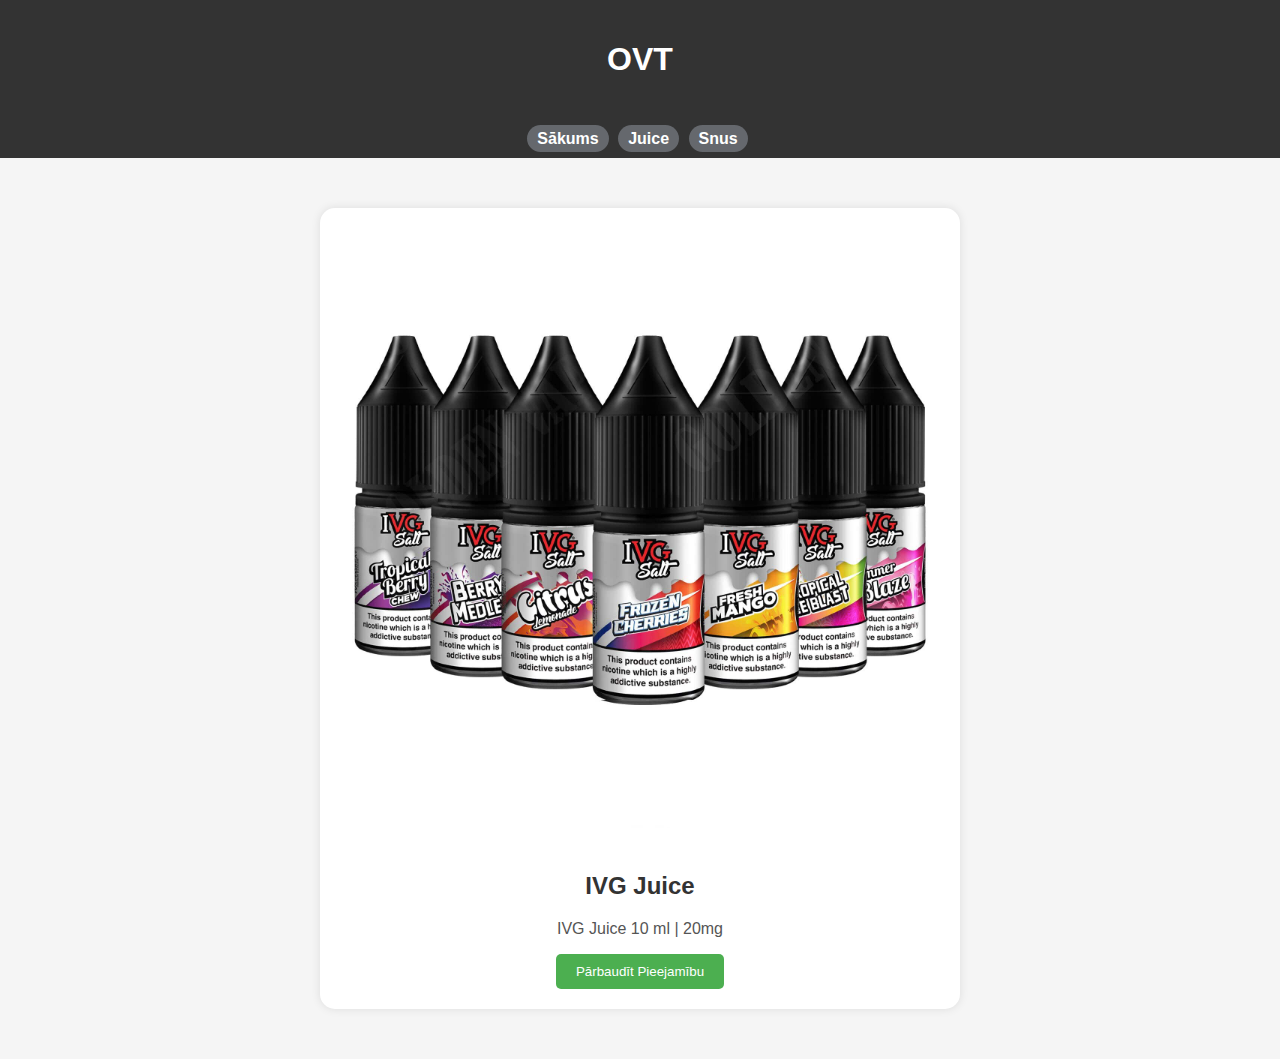
<file: juice.html>
<!DOCTYPE html>
<html lang="lv">
<head>
    <meta charset="UTF-8">
    <meta name="viewport" content="width=device-width, initial-scale=1.0">
    <link rel="stylesheet" type="text/css" href="juicestyles.css">
    <link rel="icon" href="logo.ico" type="image/x-icon">
    <title>Juice</title>
</head>
<body>

    <header>
        <h1>OVT</h1>
    </header>

    <nav>
        <ul>
            <li><a href="index.html">Sākums</a></li>
            <li><a href="juice.html">Juice</a></li>
            <li><a href="snus.html">Snus</a></li>
        </ul>
    </nav>

    <div class="product-preview">
        <img src="juice_image.jpg" alt="Juice Produkta Attēls">
        <h2>IVG Juice</h2>
        <p>IVG Juice 10 ml | 20mg</p>
        <button onclick="showAvailability()">Pārbaudīt Pieejamību</button>
    </div>

    <div class="availability-modal" id="availabilityModal">
        <div class="modal-content">
            <span class="close" onclick="closeModal()">&times;</span>
            <h3>Produkta Pieejamība</h3>
            <p>Šis produkts ir pieejams.</p>
            <p><a href="juicestock.html">Apskatīt visas pieejamās garšas</a></p>
        </div>
    </div>

    <script>
        function showAvailability() {
            document.getElementById('availabilityModal').style.display = 'block';
        }

        function closeModal() {
            document.getElementById('availabilityModal').style.display = 'none';
        }
    </script>

</body>
</html>
</file>
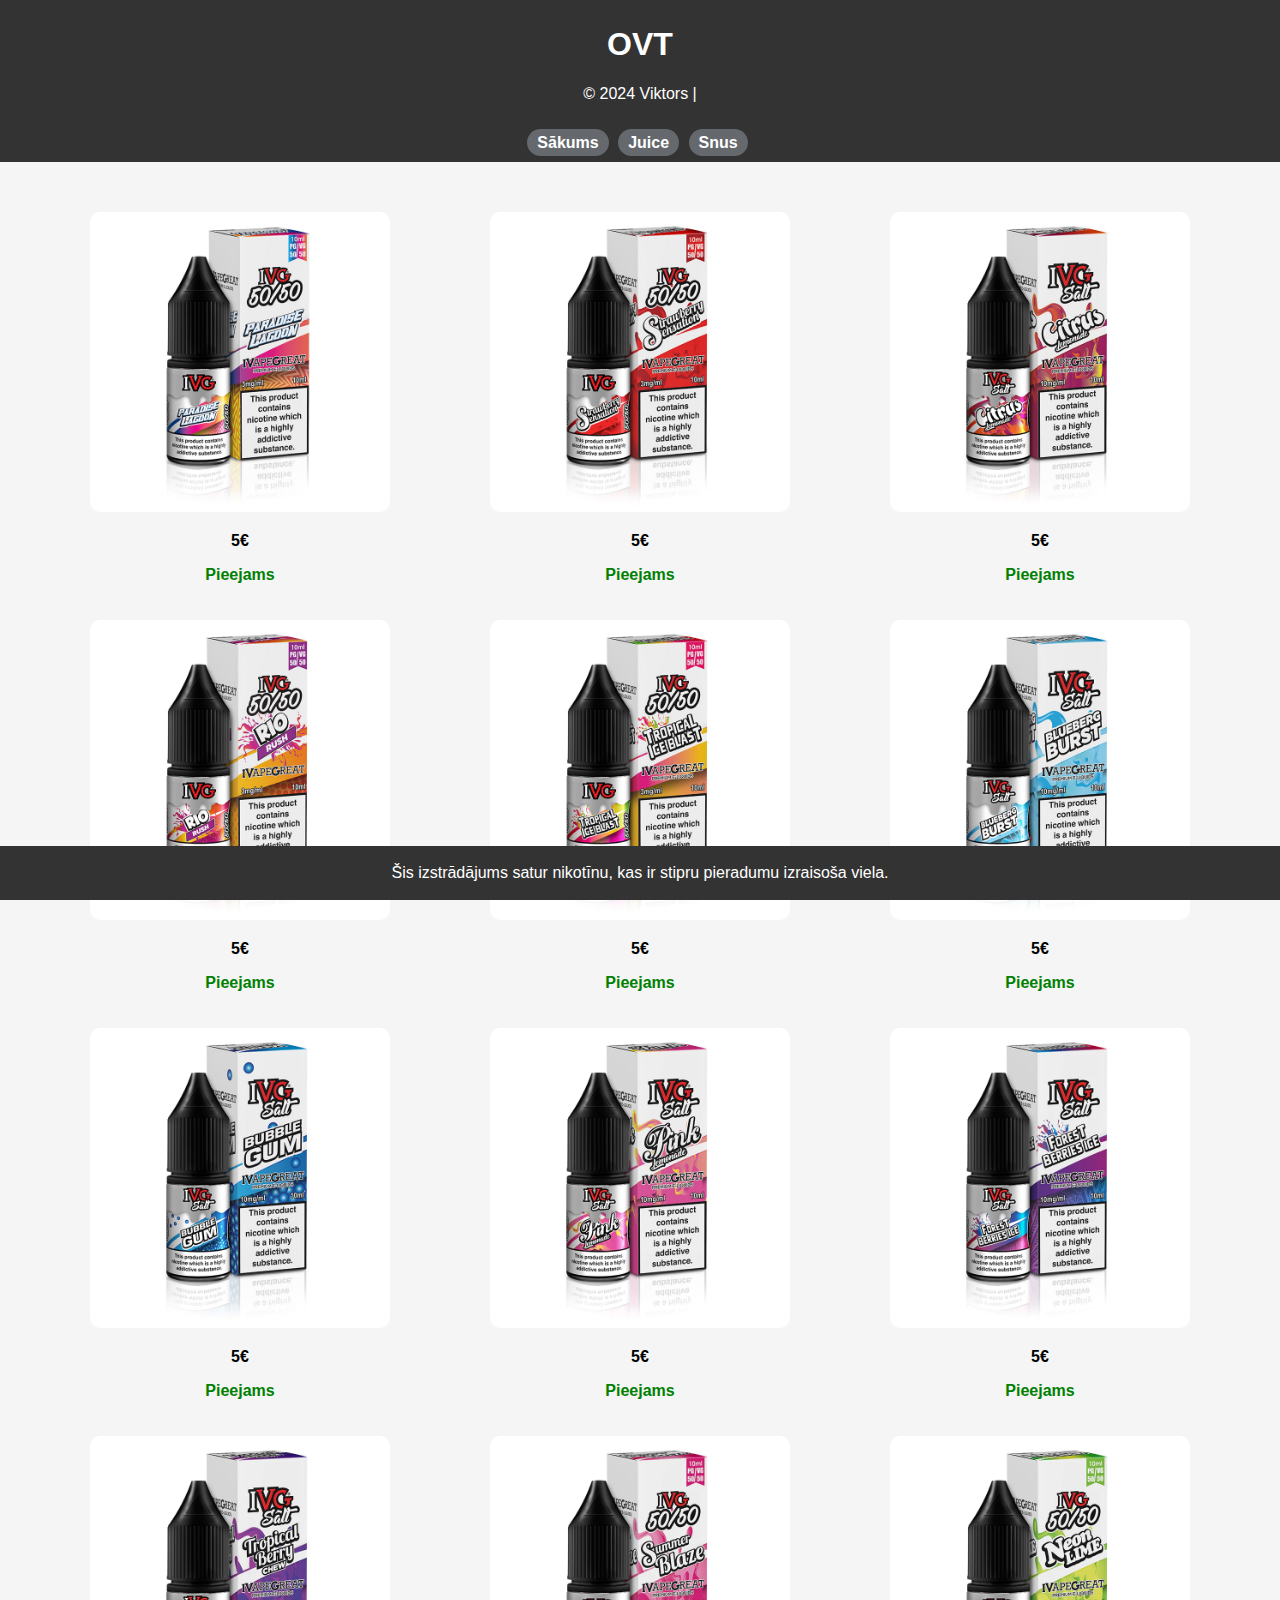
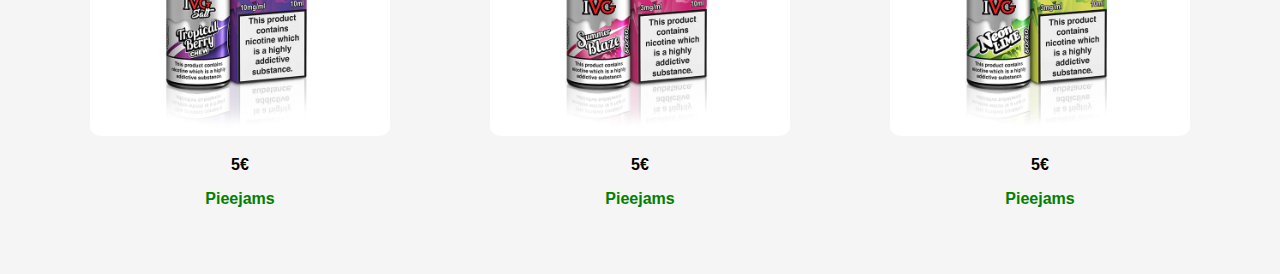
<file: juicestock.html>
<!DOCTYPE html>
<html lang="lv">
<head>
    <meta charset="UTF-8">
    <meta name="viewport" content="width=device-width, initial-scale=1.0">
    <link rel="stylesheet" type="text/css" href="juicestockstyles.css">
    <link rel="icon" href="logo.ico" type="image/x-icon">

    <title>OVT</title>
</head>
<body>

    <header>
        <h1>OVT</h1>
        <div class="right-header">
            <p>&copy; 2024 Viktors | <span id="current-time"></span></p>
        </div>
    </header>

    <nav>
        <ul>
            <li><a href="index.html">Sākums</a></li>
            <li><a href="juice.html">Juice</a></li>
            <li><a href="snus.html">Snus</a></li>
        </ul>
    </nav>

    <section class="product-grid">
        <section class="product-grid">
            <div class="product-item">
                <img src="product1.jpg" alt="Produkts 1">
                <p class="price">5€</p>
                <p class="availability">Pieejams</p>
            </div>
                <div class="product-item">
                <img src="product2.jpg" alt="Produkts 2">
                <p class="price">5€</p>
                <p class="availability">Pieejams</p>
            </div>
            <div class="product-item">
                <img src="product3.jpg" alt="Produkts 3">
                <p class="price">5€</p>
                <p class="availability">Pieejams</p>
            </div>
            <div class="product-item">
                <img src="product4.jpg" alt="Produkts 4">
                <p class="price">5€</p>
                <p class="availability">Pieejams</p>
            </div>
            <div class="product-item">
                <img src="product5.jpg" alt="Produkts 5">
                <p class="price">5€</p>
                <p class="availability">Pieejams</p>
            </div>
            <div class="product-item">
                <img src="product6.jpg" alt="Produkts 6">
                <p class="price">5€</p>
                <p class="availability">Pieejams</p>
            </div>
            <div class="product-item">
                <img src="product7.jpg" alt="Produkts 7">
                <p class="price">5€</p>
                <p class="availability">Pieejams</p>
            </div>
            <div class="product-item">
                <img src="product8.jpg" alt="Produkts 8">
                <p class="price">5€</p>
                <p class="availability">Pieejams</p>
            </div>
            <div class="product-item">
                <img src="product9.jpg" alt="Produkts 9">
                <p class="price">5€</p>
                <p class="availability">Pieejams</p>
            </div>
            <div class="product-item">
                <img src="product10.jpg" alt="Produkts 10">
                <p class="price">5€</p>
                <p class="availability">Pieejams</p>
            </div>
            <div class="product-item">
                <img src="product11.jpg" alt="Produkts 10">
                <p class="price">5€</p>
                <p class="availability">Pieejams</p>
            </div>
            <div class="product-item">
                <img src="product12.jpg" alt="Produkts 10">
                <p class="price">5€</p>
                <p class="availability">Pieejams</p>
            </div>
        </section>

        <footer class="footer-container">
            <div class="centered-footer">
                <p>Šis izstrādājums satur nikotīnu, kas ir stipru pieradumu izraisoša viela.</p>
            </div>
        </footer>

    </section>

        <script src="juicescript.js"></script>
</body>
</html>
</file>
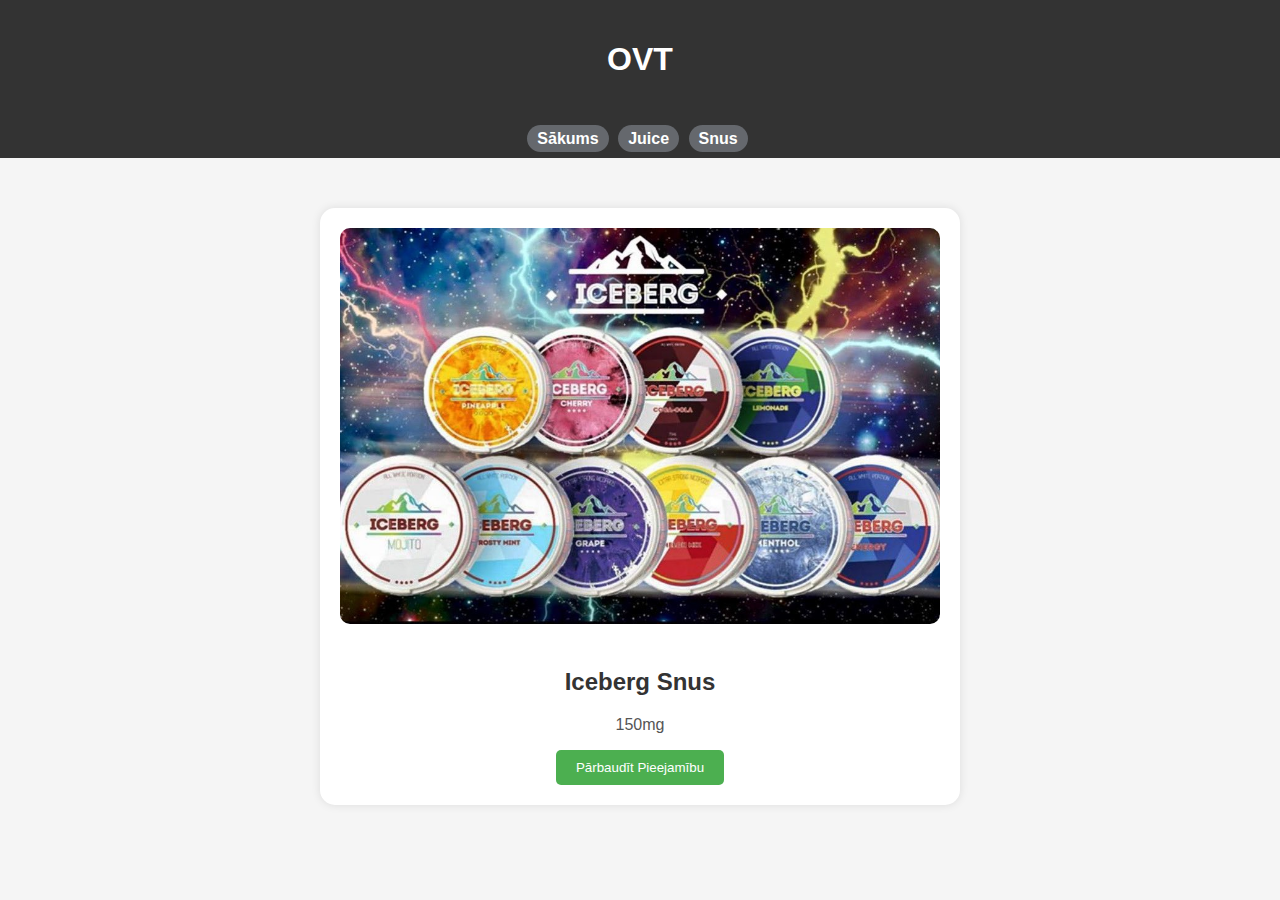
<file: snus.html>
<!DOCTYPE html>
<html lang="lv">
<head>
    <meta charset="UTF-8">
    <meta name="viewport" content="width=device-width, initial-scale=1.0">
    <link rel="stylesheet" type="text/css" href="snusstyles.css">
    <link rel="icon" href="logo.ico" type="image/x-icon">
    <title>Snus</title>
</head>
<body>

    <header>
        <h1>OVT</h1>
    </header>

    <nav>
        <ul>
            <li><a href="index.html">Sākums</a></li>
            <li><a href="juice.html">Juice</a></li>
            <li><a href="snus.html">Snus</a></li>
        </ul>
    </nav>

    <div class="product-preview">
        <img src="snusimage.jpg" alt="Snus Produkta Attēls">
        <h2>Iceberg Snus</h2>
        <p>150mg</p>
        <button onclick="showAvailability()">Pārbaudīt Pieejamību</button>
    </div>

    <div class="availability-modal" id="availabilityModal">
        <div class="modal-content">
            <span class="close" onclick="closeModal()">&times;</span>
            <h3>Produkta Pieejamība</h3>
            <p>Šis produkts ir pieejams.</p>
            <p><a href="snusstock.html">Apskatīt visas pieejamās garšas</a></p>
        </div>
    </div>

    <script>
        function showAvailability() {
            document.getElementById('availabilityModal').style.display = 'block';
        }

        function closeModal() {
            document.getElementById('availabilityModal').style.display = 'none';
        }
    </script>

</body>
</html>
</file>
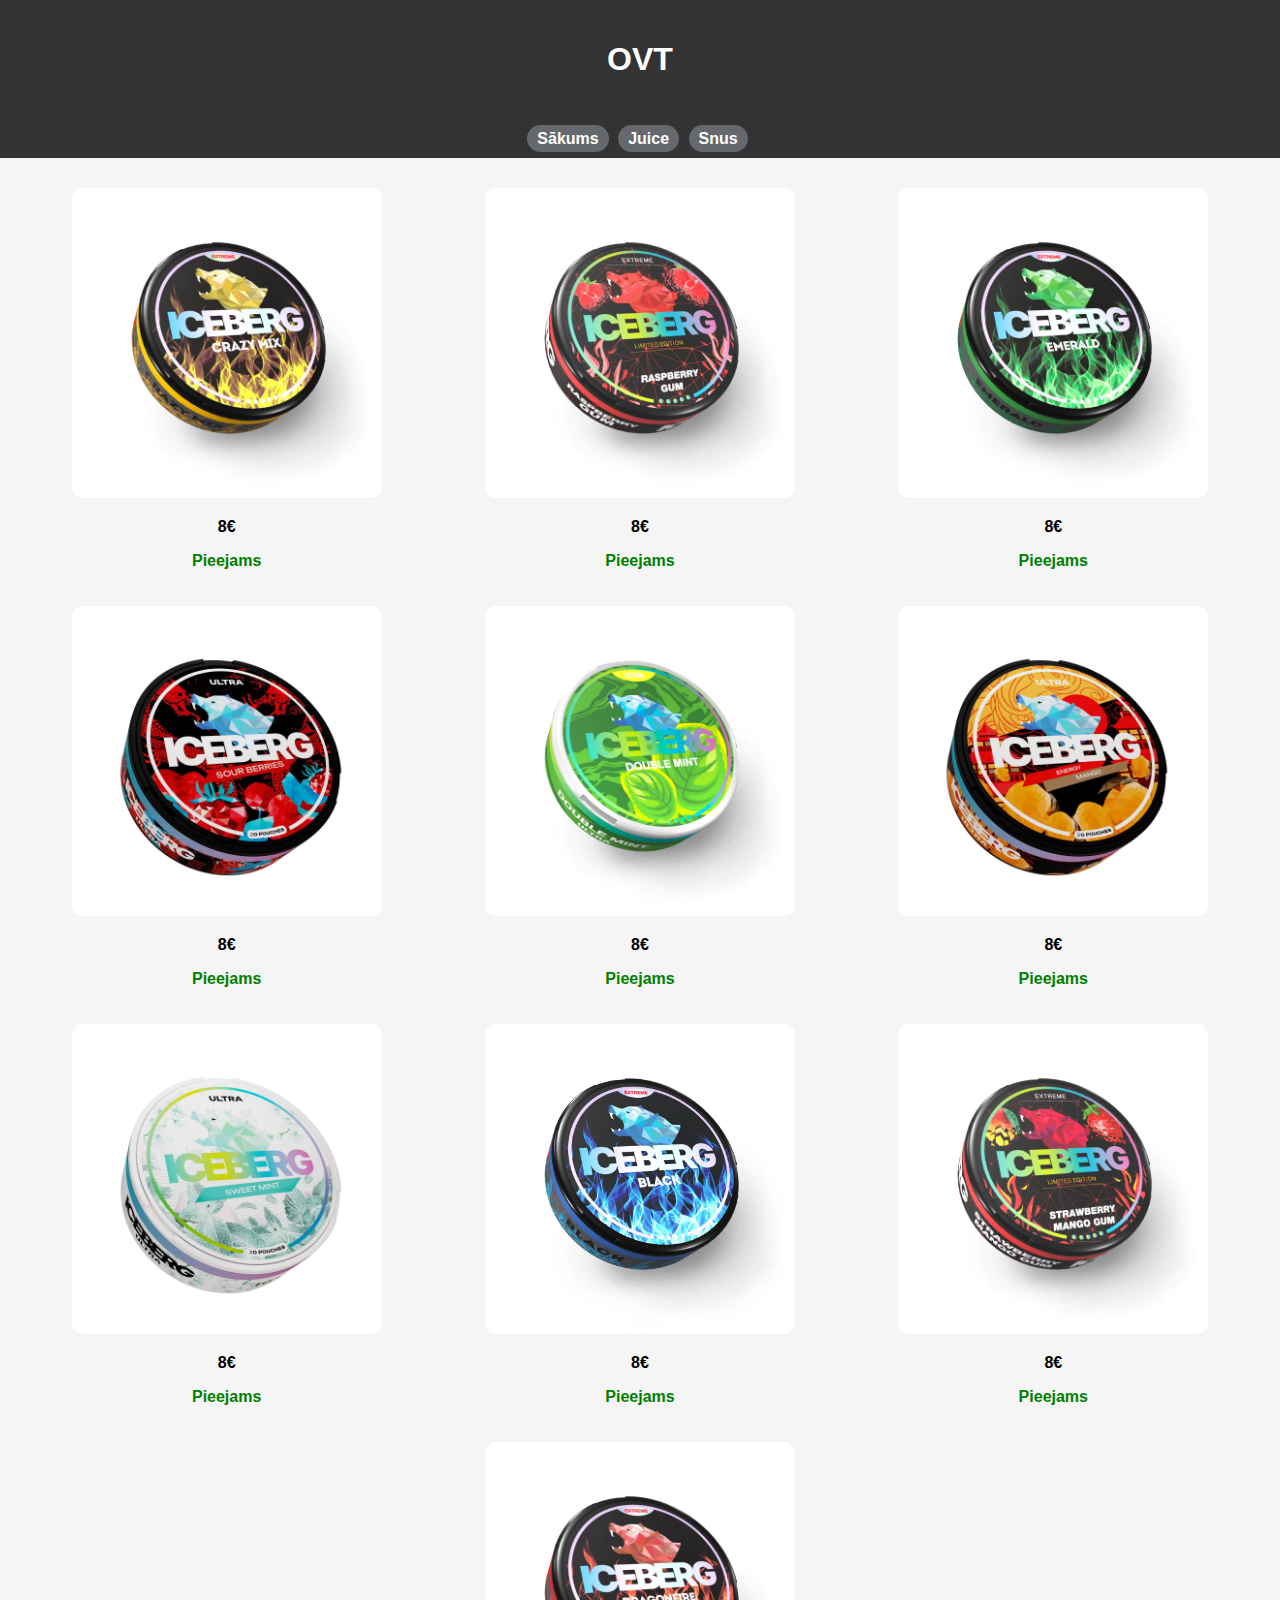
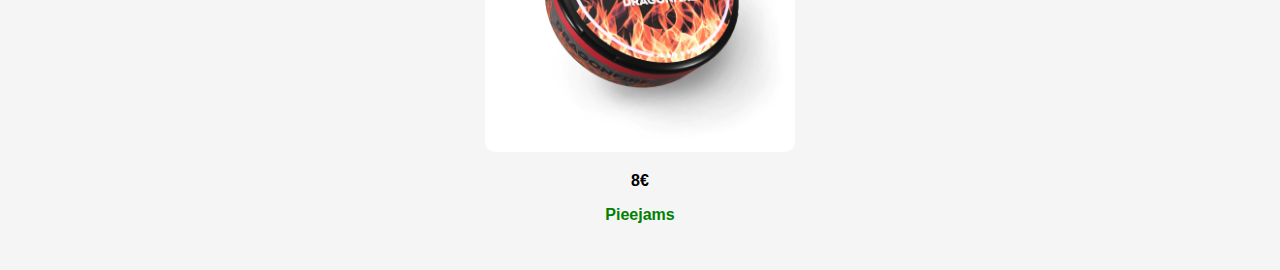
<file: snusstock.html>
<!DOCTYPE html>
<html lang="lv">
<head>
    <meta charset="UTF-8">
    <meta name="viewport" content="width=device-width, initial-scale=1.0">
    <link rel="stylesheet" type="text/css" href="snusstockstyles.css">
    <link rel="icon" href="logo.ico" type="image/x-icon">
    <title>OVT</title>
</head>
<body>

    <header>
        <h1>OVT</h1>
    </header>

    <nav>
        <ul>
            <li><a href="index.html">Sākums</a></li>
            <li><a href="juice.html">Juice</a></li>
            <li><a href="snus.html">Snus</a></li>
        </ul>
    </nav>

    <section class="product-grid">
        <div class="product-item">
            <img src="produc1.jpg" alt="Produkts 1">
            <p class="price">8€</p>
            <p class="availability">Pieejams</p>
        </div>
            <div class="product-item">
            <img src="produc2.jpg" alt="Produkts 2">
            <p class="price">8€</p>
            <p class="availability">Pieejams</p>
        </div>
        <div class="product-item">
            <img src="produc3.jpg" alt="Produkts 3">
            <p class="price">8€</p>
            <p class="availability">Pieejams</p>
        </div>
        <div class="product-item">
            <img src="produc4.jpg" alt="Produkts 4">
            <p class="price">8€</p>
            <p class="availability">Pieejams</p>
        </div>
        <div class="product-item">
            <img src="produc5.jpg" alt="Produkts 5">
            <p class="price">8€</p>
            <p class="availability">Pieejams</p>
        </div>
        <div class="product-item">
            <img src="produc6.jpg" alt="Produkts 6">
            <p class="price">8€</p>
            <p class="availability">Pieejams</p>
        </div>
        <div class="product-item">
            <img src="produc7.jpg" alt="Produkts 7">
            <p class="price">8€</p>
            <p class="availability">Pieejams</p>
        </div>
        <div class="product-item">
            <img src="produc8.jpg" alt="Produkts 8">
            <p class="price">8€</p>
            <p class="availability">Pieejams</p>
        </div>
        <div class="product-item">
            <img src="produc9.jpg" alt="Produkts 9">
            <p class="price">8€</p>
            <p class="availability">Pieejams</p>
        </div>
        <div class="product-item">
            <img src="produc10.jpg" alt="Produkts 10">
            <p class="price">8€</p>
            <p class="availability">Pieejams</p>
        </div>
    </section>

</body>
</html>
</file>
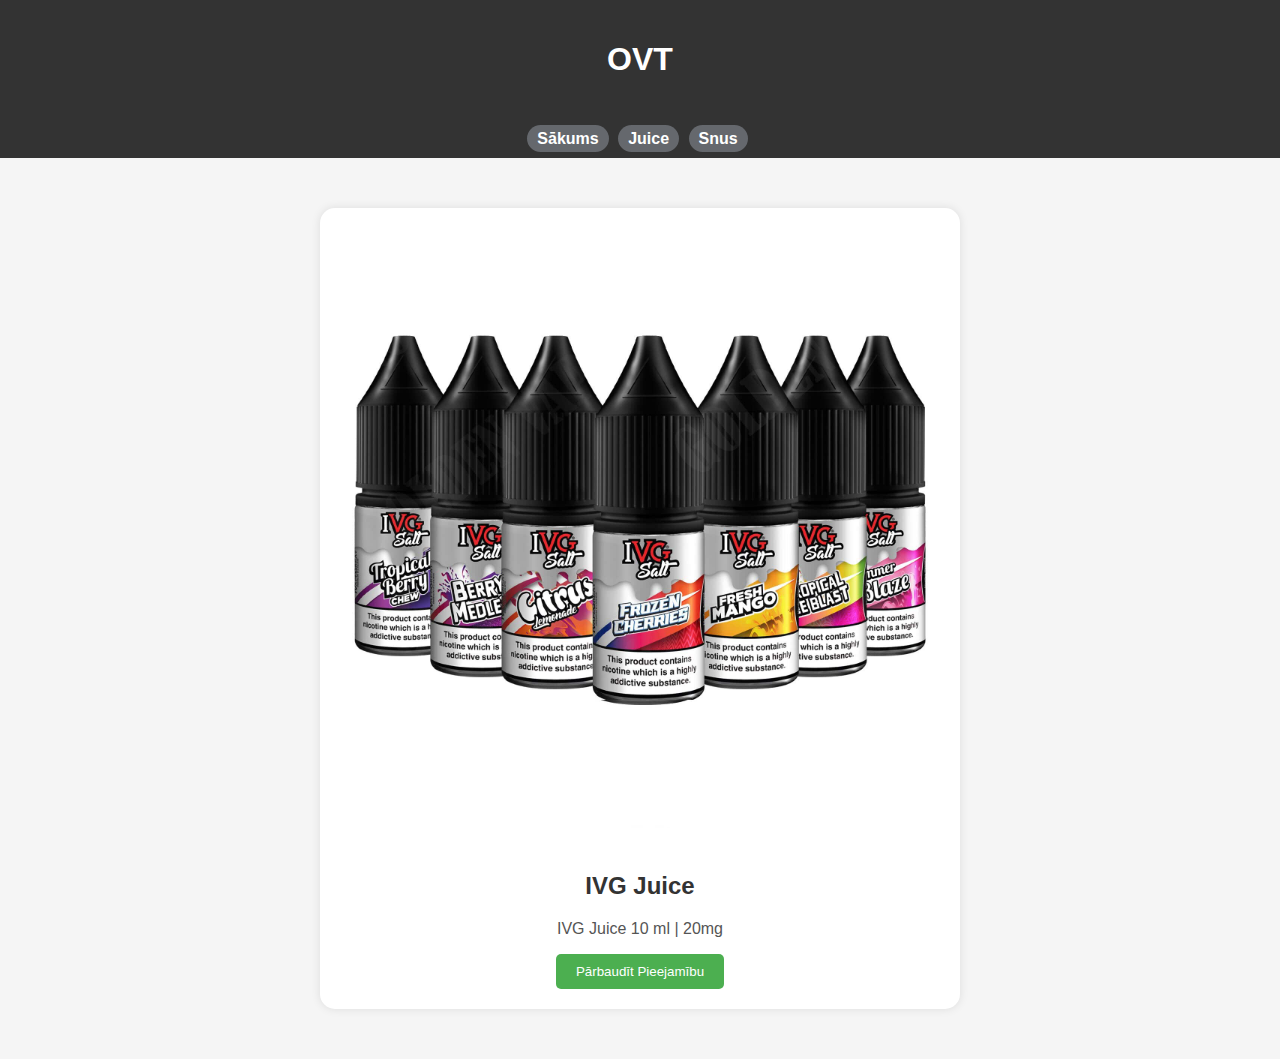
<file: juice/juice.html>
<!DOCTYPE html>
<html lang="lv">
<head>
    <meta charset="UTF-8">
    <meta name="viewport" content="width=device-width, initial-scale=1.0">
    <link rel="stylesheet" type="text/css" href="juicestyles.css">
    <link rel="icon" href="C:\Users\vikto\Desktop\Viktors\index\logo.ico" type="image/x-icon">
    <title>Juice</title>
</head>
<body>

    <header>
        <h1>OVT</h1>
    </header>

    <nav>
        <ul>
            <li><a href="C:\Users\vikto\Desktop\Viktors\index.html">Sākums</a></li>
            <li><a href="C:\Users\vikto\Desktop\Viktors\juice\juice.html">Juice</a></li>
            <li><a href="C:\Users\vikto\Desktop\Viktors\snus\snus.html">Snus</a></li>
        </ul>
    </nav>

    <div class="product-preview">
        <img src="juice_image.jpg" alt="Juice Produkta Attēls">
        <h2>IVG Juice</h2>
        <p>IVG Juice 10 ml | 20mg</p>
        <button onclick="showAvailability()">Pārbaudīt Pieejamību</button>
    </div>

    <div class="availability-modal" id="availabilityModal">
        <div class="modal-content">
            <span class="close" onclick="closeModal()">&times;</span>
            <h3>Produkta Pieejamība</h3>
            <p>Šis produkts ir pieejams.</p>
            <p><a href="juicestock.html">Apskatīt visas pieejamās garšas</a></p>
        </div>
    </div>

    <script>
        function showAvailability() {
            document.getElementById('availabilityModal').style.display = 'block';
        }

        function closeModal() {
            document.getElementById('availabilityModal').style.display = 'none';
        }
    </script>

</body>
</html>
</file>
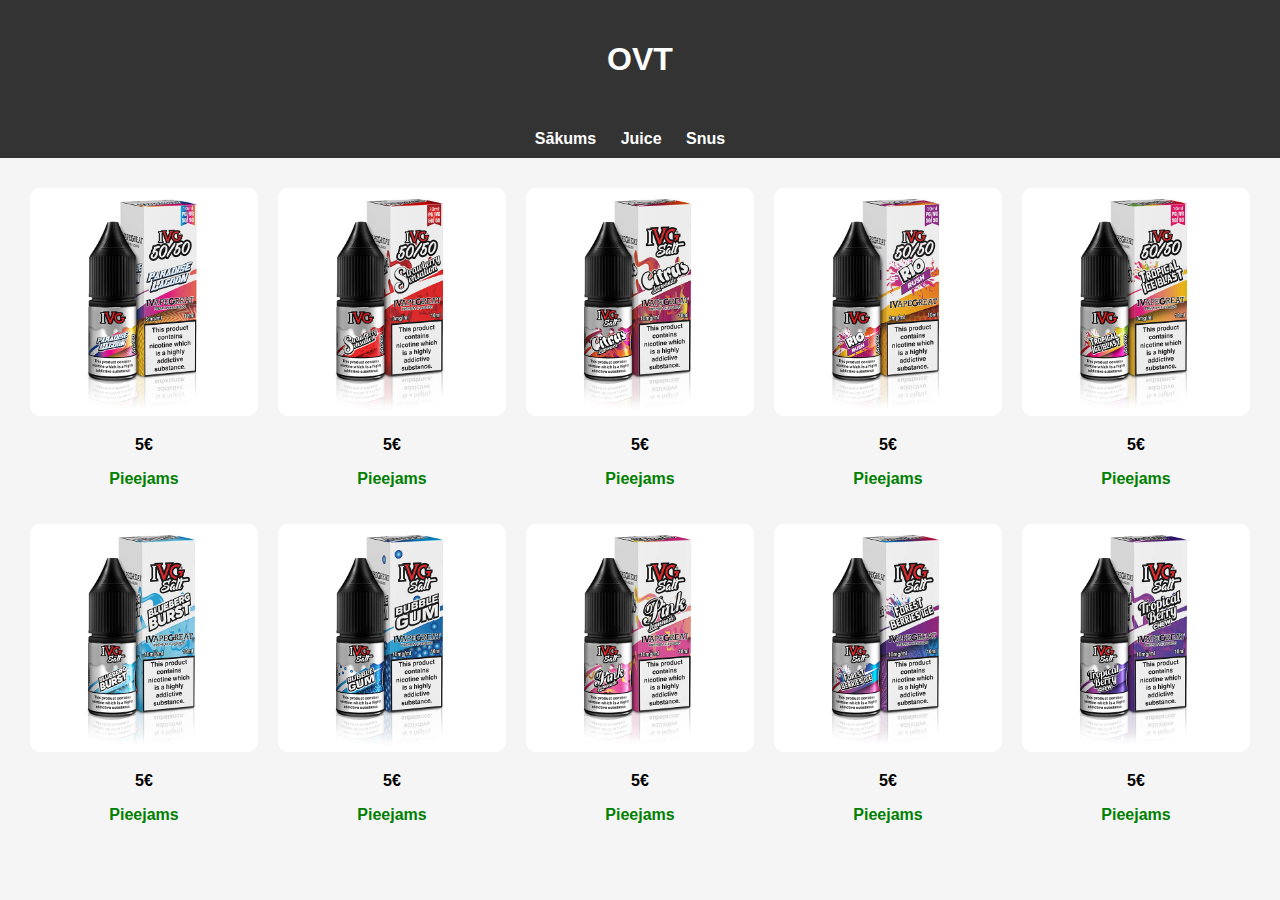
<file: juice/juicestock.html>
<!DOCTYPE html>
<html lang="lv">
<head>
    <meta charset="UTF-8">
    <meta name="viewport" content="width=device-width, initial-scale=1.0">
    <link rel="stylesheet" type="text/css" href="juicestockstyles.css">
    <link rel="icon" href="C:\Users\vikto\Desktop\Viktors\index\logo.ico" type="image/x-icon">
    <title>OVT</title>
</head>
<body>

    <header>
        <h1>OVT</h1>
    </header>

    <nav>
        <ul>
            <li><a href="C:\Users\vikto\Desktop\Viktors\index.html">Sākums</a></li>
            <li><a href="C:\Users\vikto\Desktop\Viktors\juice\juice.html">Juice</a></li>
            <li><a href="C:\Users\vikto\Desktop\Viktors\snus\snus.html">Snus</a></li>
        </ul>
    </nav>

    <section class="product-grid">
        <div class="product-item">
            <img src="product1.jpg" alt="Produkts 1">
            <p class="price">5€</p>
            <p class="availability">Pieejams</p>
        </div>
            <div class="product-item">
            <img src="product2.jpg" alt="Produkts 2">
            <p class="price">5€</p>
            <p class="availability">Pieejams</p>
        </div>
        <div class="product-item">
            <img src="product3.jpg" alt="Produkts 3">
            <p class="price">5€</p>
            <p class="availability">Pieejams</p>
        </div>
        <div class="product-item">
            <img src="product4.jpg" alt="Produkts 4">
            <p class="price">5€</p>
            <p class="availability">Pieejams</p>
        </div>
        <div class="product-item">
            <img src="product5.jpg" alt="Produkts 5">
            <p class="price">5€</p>
            <p class="availability">Pieejams</p>
        </div>
        <div class="product-item">
            <img src="product6.jpg" alt="Produkts 6">
            <p class="price">5€</p>
            <p class="availability">Pieejams</p>
        </div>
        <div class="product-item">
            <img src="product7.jpg" alt="Produkts 7">
            <p class="price">5€</p>
            <p class="availability">Pieejams</p>
        </div>
        <div class="product-item">
            <img src="product8.jpg" alt="Produkts 8">
            <p class="price">5€</p>
            <p class="availability">Pieejams</p>
        </div>
        <div class="product-item">
            <img src="product9.jpg" alt="Produkts 9">
            <p class="price">5€</p>
            <p class="availability">Pieejams</p>
        </div>
        <div class="product-item">
            <img src="product10.jpg" alt="Produkts 10">
            <p class="price">5€</p>
            <p class="availability">Pieejams</p>
        </div>
    </section>

</body>
</html>
</file>
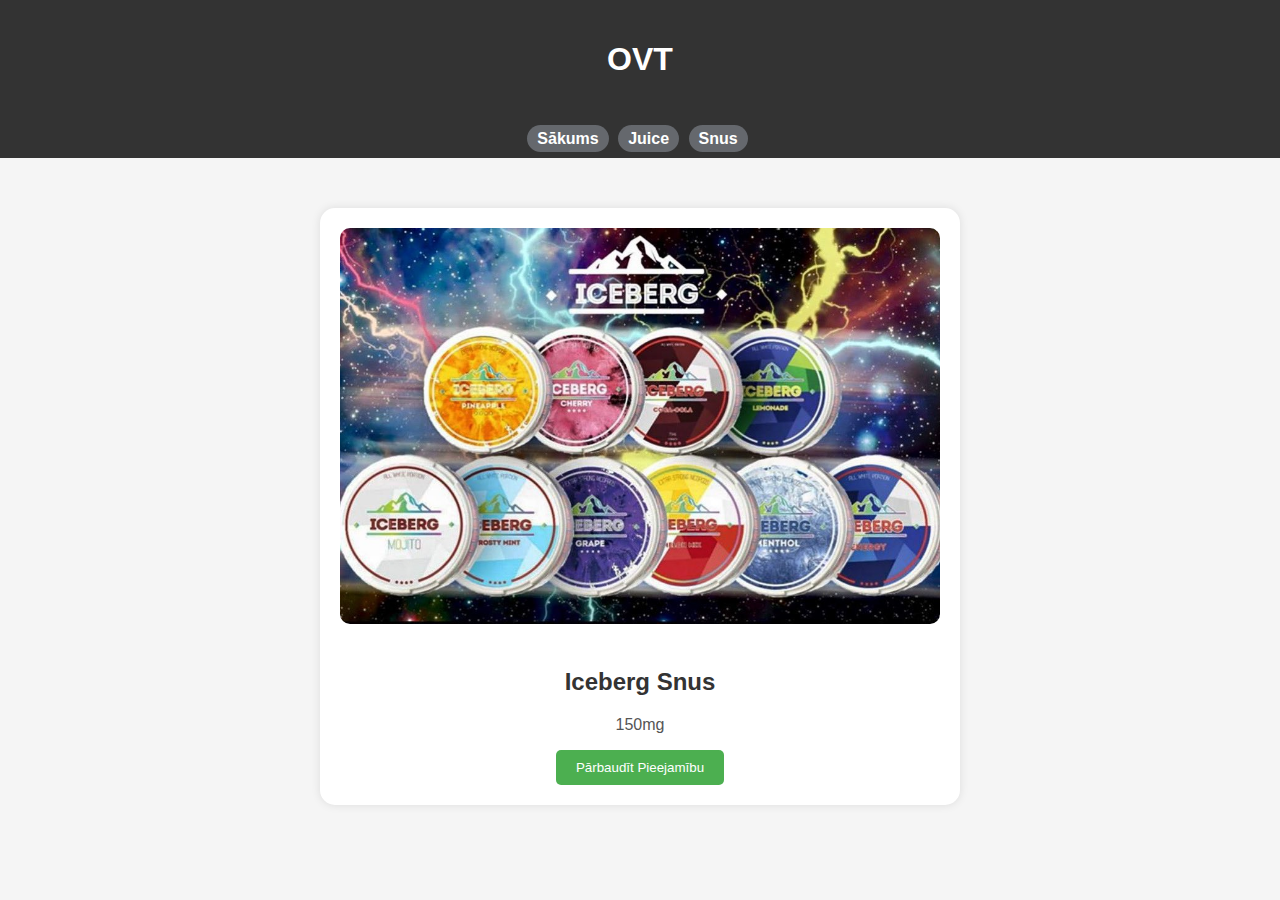
<file: snus/snus.html>
<!DOCTYPE html>
<html lang="lv">
<head>
    <meta charset="UTF-8">
    <meta name="viewport" content="width=device-width, initial-scale=1.0">
    <link rel="stylesheet" type="text/css" href="styles.css">
    <link rel="icon" href="C:\Users\vikto\Desktop\Viktors\index\logo.ico" type="image/x-icon">
    <title>Snus</title>
</head>
<body>

    <header>
        <h1>OVT</h1>
    </header>

    <nav>
        <ul>
            <li><a href="C:\Users\vikto\Desktop\Viktors\index\index.html">Sākums</a></li>
            <li><a href="C:\Users\vikto\Desktop\Viktors\juice\juice.html">Juice</a></li>
            <li><a href="C:\Users\vikto\Desktop\Viktors\snus\snus.html">Snus</a></li>
        </ul>
    </nav>

    <div class="product-preview">
        <img src="snusimage.jpg" alt="Snus Produkta Attēls">
        <h2>Iceberg Snus</h2>
        <p>150mg</p>
        <button onclick="showAvailability()">Pārbaudīt Pieejamību</button>
    </div>

    <div class="availability-modal" id="availabilityModal">
        <div class="modal-content">
            <span class="close" onclick="closeModal()">&times;</span>
            <h3>Produkta Pieejamība</h3>
            <p>Šis produkts ir pieejams.</p>
            <p><a href="snusstock.html">Apskatīt visas pieejamās garšas</a></p>
        </div>
    </div>

    <script>
        function showAvailability() {
            document.getElementById('availabilityModal').style.display = 'block';
        }

        function closeModal() {
            document.getElementById('availabilityModal').style.display = 'none';
        }
    </script>

</body>
</html>
</file>
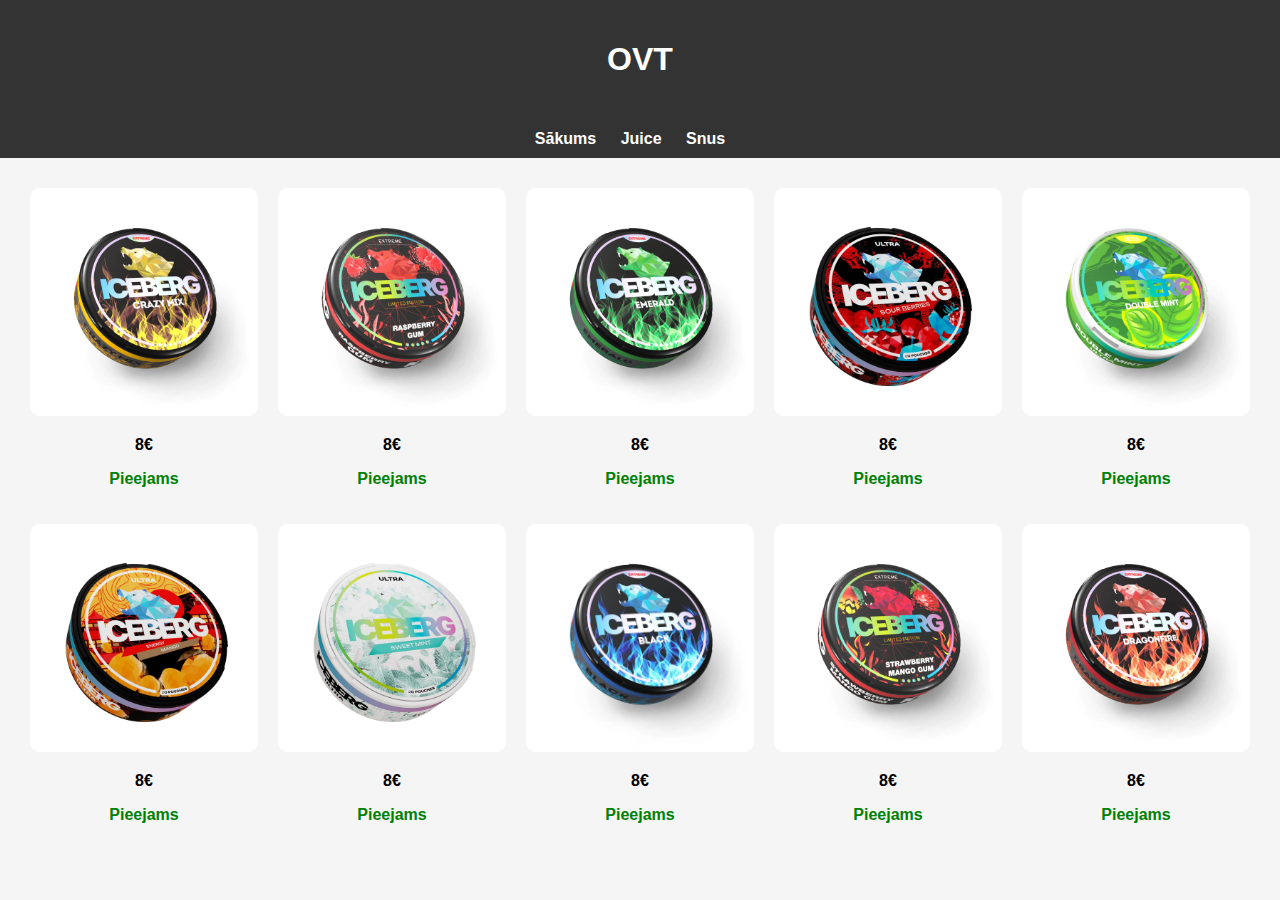
<file: snus/snusstock.html>
<!DOCTYPE html>
<html lang="lv">
<head>
    <meta charset="UTF-8">
    <meta name="viewport" content="width=device-width, initial-scale=1.0">
    <link rel="stylesheet" type="text/css" href="snusstockstyles.css">
    <link rel="icon" href="C:\Users\vikto\Desktop\Viktors\index\logo.ico" type="image/x-icon">
    <title>OVT</title>
</head>
<body>

    <header>
        <h1>OVT</h1>
    </header>

    <nav>
        <ul>
            <li><a href="C:\Users\vikto\Desktop\Viktors\index\index.html">Sākums</a></li>
            <li><a href="C:\Users\vikto\Desktop\Viktors\juice\juice.html">Juice</a></li>
            <li><a href="C:\Users\vikto\Desktop\Viktors\snus\snus.html">Snus</a></li>
        </ul>
    </nav>

    <section class="product-grid">
        <div class="product-item">
            <img src="product1.jpg" alt="Produkts 1">
            <p class="price">8€</p>
            <p class="availability">Pieejams</p>
        </div>
            <div class="product-item">
            <img src="product2.jpg" alt="Produkts 2">
            <p class="price">8€</p>
            <p class="availability">Pieejams</p>
        </div>
        <div class="product-item">
            <img src="product3.jpg" alt="Produkts 3">
            <p class="price">8€</p>
            <p class="availability">Pieejams</p>
        </div>
        <div class="product-item">
            <img src="product4.jpg" alt="Produkts 4">
            <p class="price">8€</p>
            <p class="availability">Pieejams</p>
        </div>
        <div class="product-item">
            <img src="product5.jpg" alt="Produkts 5">
            <p class="price">8€</p>
            <p class="availability">Pieejams</p>
        </div>
        <div class="product-item">
            <img src="product6.jpg" alt="Produkts 6">
            <p class="price">8€</p>
            <p class="availability">Pieejams</p>
        </div>
        <div class="product-item">
            <img src="product7.jpg" alt="Produkts 7">
            <p class="price">8€</p>
            <p class="availability">Pieejams</p>
        </div>
        <div class="product-item">
            <img src="product8.jpg" alt="Produkts 8">
            <p class="price">8€</p>
            <p class="availability">Pieejams</p>
        </div>
        <div class="product-item">
            <img src="product9.jpg" alt="Produkts 9">
            <p class="price">8€</p>
            <p class="availability">Pieejams</p>
        </div>
        <div class="product-item">
            <img src="product10.jpg" alt="Produkts 10">
            <p class="price">8€</p>
            <p class="availability">Pieejams</p>
        </div>
    </section>

</body>
</html>
</file>
<file: juicestyles.css>
body {
    background-color: #f5f5f5;
    font-family: Arial, sans-serif;
    margin: 0;
    padding: 0;
}

nav {
    text-align: center;
    background-color: #333; 
    padding: 10px;
}

nav ul {
    list-style-type: none;
    margin: 0;
    padding: 0;
}

nav li {
    display: inline;
    margin-right: 5px; 
}

nav a {
    text-decoration: none;
    color: white;
    font-weight: bold;
    padding: 5px 10px; 
    border-radius: 15px; 
    background-color: #65686d; 
    transition: background-color 0.3s ease; 
}

nav a:hover {
    background-color: #45a049; 
}

header {
    text-align: center;
    background-color: #333;
    padding: 20px;
    color: white;
}

.product-preview {
    max-width: 600px;
    margin: 50px auto;
    padding: 20px;
    background-color: #fff;
    border-radius: 15px;
    text-align: center;
    box-shadow: 0 0 10px rgba(0, 0, 0, 0.1);
}

.product-preview img {
    max-width: 100%;
    border-radius: 10px;
    margin-bottom: 20px;
}

.product-preview h2 {
    color: #333;
}

.product-preview p {
    color: #555;
}

button {
    padding: 10px 20px;
    background-color: #4CAF50;
    color: white;
    border: none;
    border-radius: 5px;
    cursor: pointer;
}

button:hover {
    background-color: #45a049;
}

.availability-modal {
    display: none;
    position: fixed;
    top: 0;
    left: 0;
    width: 100%;
    height: 100%;
    background-color: rgba(0, 0, 0, 0.5);
    justify-content: center;
    align-items: center;
}

.modal-content {
    background-color: #fff;
    padding: 20px;
    border-radius: 10px;
    text-align: center;
}

.close {
    position: absolute;
    top: 10px;
    right: 10px;
    font-size: 20px;
    cursor: pointer;
}

button {
    padding: 10px 20px;
    background-color: #4CAF50;
    color: white;
    border: none;
    border-radius: 5px;
    cursor: pointer;
}

button:hover {
    background-color: #45a049;
}
</file>
<file: juicestockstyles.css>
body {
    background-color: #f5f5f5;
    font-family: Arial, sans-serif;
    margin: 0;
    padding: 0;
}

header {
    text-align: center;
    background-color: #333;
    padding:5px;
    color: white;
}

nav {
    text-align: center;
    background-color: #333; 
    padding: 10px;
}

nav ul {
    list-style-type: none;
    margin: 0;
    padding: 0;
}

nav li {
    display: inline;
    margin-right: 5px; 
}

nav a {
    text-decoration: none;
    color: white;
    font-weight: bold;
    padding: 5px 10px; 
    border-radius: 15px; 
    background-color: #65686d; 
    transition: background-color 0.3s ease; 
}

nav a:hover {
    background-color: #45a049; 
}

.product-grid {
    display: flex;
    flex-wrap: wrap;
    justify-content: space-around;
    margin: 20px;
}

.product-item {
    width: 25%; 
    text-align: center;
    margin: 10px;
}

.product-item img {
    max-width: 100%;
    border-radius: 10px;
}

.price {
    font-weight: bold;
}

.availability {
    color: green;
    font-weight: bold;
}

.navailability {
    color: red;
    font-weight: bold;
}

img {
    min-width: 110px;
    min-height: 110px;
}

button {
    padding: 10px 20px;
    background-color: #4CAF50;
    color: white;
    border: none;
    border-radius: 5px;
    cursor: pointer;
}

button:hover {
    background-color: #45a049;
}

.footer-container {
    display: flex;
    justify-content: space-between;
    text-align: center;
    background-color: #333;
    color: white;
    padding: 2px;
    position: fixed;
    bottom: 0;
    width: 100%;
}

.centered-footer {
    flex: 1;
}

.right-footer {
    flex:1;
}
</file>
<file: snusstyles.css>
body {
    background-color: #f5f5f5;
    font-family: Arial, sans-serif;
    margin: 0;
    padding: 0;
}

nav {
    text-align: center;
    background-color: #333; 
    padding: 10px;
}

nav ul {
    list-style-type: none;
    margin: 0;
    padding: 0;
}

nav li {
    display: inline;
    margin-right: 5px; 
}

nav a {
    text-decoration: none;
    color: white;
    font-weight: bold;
    padding: 5px 10px; 
    border-radius: 15px; 
    background-color: #65686d; 
    transition: background-color 0.3s ease; 
}

nav a:hover {
    background-color: #45a049; 
}

header {
    text-align: center;
    background-color: #333;
    padding: 20px;
    color: white;
}

.product-preview {
    max-width: 600px;
    margin: 50px auto;
    padding: 20px;
    background-color: #fff;
    border-radius: 15px;
    text-align: center;
    box-shadow: 0 0 10px rgba(0, 0, 0, 0.1);
}

.product-preview img {
    max-width: 100%;
    border-radius: 10px;
    margin-bottom: 20px;
}

.product-preview h2 {
    color: #333;
}

.product-preview p {
    color: #555;
}

button {
    padding: 10px 20px;
    background-color: #4CAF50;
    color: white;
    border: none;
    border-radius: 5px;
    cursor: pointer;
}

button:hover {
    background-color: #45a049;
}

.availability-modal {
    display: none;
    position: fixed;
    top: 0;
    left: 0;
    width: 100%;
    height: 100%;
    background-color: rgba(0, 0, 0, 0.5);
    justify-content: center;
    align-items: center;
}

.modal-content {
    background-color: #fff;
    padding: 20px;
    border-radius: 10px;
    text-align: center;
}

.close {
    position: absolute;
    top: 10px;
    right: 10px;
    font-size: 20px;
    cursor: pointer;
}
</file>
<file: snusstockstyles.css>
body {
    background-color: #f5f5f5;
    font-family: Arial, sans-serif;
    margin: 0;
    padding: 0;
}

header {
    text-align: center;
    background-color: #333;
    padding: 20px;
    color: white;
}

nav {
    text-align: center;
    background-color: #333; 
    padding: 10px;
}

nav ul {
    list-style-type: none;
    margin: 0;
    padding: 0;
}

nav li {
    display: inline;
    margin-right: 5px; 
}

nav a {
    text-decoration: none;
    color: white;
    font-weight: bold;
    padding: 5px 10px; 
    border-radius: 15px; 
    background-color: #65686d; 
    transition: background-color 0.3s ease; 
}

nav a:hover {
    background-color: #45a049; 
}

.product-grid {
    display: flex;
    flex-wrap: wrap;
    justify-content: space-around;
    margin: 20px;
}

.product-item {
    width: 25%; 
    text-align: center;
    margin: 10px;
}

.product-item img {
    max-width: 100%;
    border-radius: 10px;
}

.price {
    font-weight: bold;
}

.availability {
    color: green;
    font-weight: bold;
}

.navailability {
    color: red;
    font-weight: bold;
}

img {
    min-width: 110px;
    min-height: 110px;
}
</file>
<file: juice/juicestyles.css>
body {
    background-color: #f5f5f5;
    font-family: Arial, sans-serif;
    margin: 0;
    padding: 0;
}

nav {
    text-align: center;
    background-color: #333; 
    padding: 10px;
}

nav ul {
    list-style-type: none;
    margin: 0;
    padding: 0;
}

nav li {
    display: inline;
    margin-right: 5px; 
}

nav a {
    text-decoration: none;
    color: white;
    font-weight: bold;
    padding: 5px 10px; 
    border-radius: 15px; 
    background-color: #65686d; 
    transition: background-color 0.3s ease; 
}

nav a:hover {
    background-color: #45a049; 
}

header {
    text-align: center;
    background-color: #333;
    padding: 20px;
    color: white;
}

.product-preview {
    max-width: 600px;
    margin: 50px auto;
    padding: 20px;
    background-color: #fff;
    border-radius: 15px;
    text-align: center;
    box-shadow: 0 0 10px rgba(0, 0, 0, 0.1);
}

.product-preview img {
    max-width: 100%;
    border-radius: 10px;
    margin-bottom: 20px;
}

.product-preview h2 {
    color: #333;
}

.product-preview p {
    color: #555;
}

button {
    padding: 10px 20px;
    background-color: #4CAF50;
    color: white;
    border: none;
    border-radius: 5px;
    cursor: pointer;
}

button:hover {
    background-color: #45a049;
}

.availability-modal {
    display: none;
    position: fixed;
    top: 0;
    left: 0;
    width: 100%;
    height: 100%;
    background-color: rgba(0, 0, 0, 0.5);
    justify-content: center;
    align-items: center;
}

.modal-content {
    background-color: #fff;
    padding: 20px;
    border-radius: 10px;
    text-align: center;
}

.close {
    position: absolute;
    top: 10px;
    right: 10px;
    font-size: 20px;
    cursor: pointer;
}
</file>
<file: juice/juicestockstyles.css>
body {
    background-color: #f5f5f5;
    font-family: Arial, sans-serif;
    margin: 0;
    padding: 0;
}

header {
    text-align: center;
    background-color: #333;
    padding: 20px;
    color: white;
}

nav {
    text-align: center;
    background-color: #333;
    padding: 10px;
}

nav ul {
    list-style-type: none;
    margin: 0;
    padding: 0;
}

nav li {
    display: inline;
    margin-right: 20px;
}

nav a {
    text-decoration: none;
    color: white;
    font-weight: bold;
}

.product-grid {
    display: flex;
    flex-wrap: wrap;
    justify-content: space-around;
    margin: 20px;
}

.product-item {
    width: calc(20% - 20px); /* Platums, lai 5 produkti iet vienā rindā ar nelielu atstarpi */
    text-align: center;
    margin: 10px;
}

.product-item img {
    max-width: 100%;
    border-radius: 10px;
}

.price {
    font-weight: bold;
}

.availability {
    color: green;
    font-weight: bold;
}

.navailability {
    color: red;
    font-weight: bold;
}
</file>
<file: snus/styles.css>
body {
    background-color: #f5f5f5;
    font-family: Arial, sans-serif;
    margin: 0;
    padding: 0;
}

nav {
    text-align: center;
    background-color: #333; 
    padding: 10px;
}

nav ul {
    list-style-type: none;
    margin: 0;
    padding: 0;
}

nav li {
    display: inline;
    margin-right: 5px; 
}

nav a {
    text-decoration: none;
    color: white;
    font-weight: bold;
    padding: 5px 10px; 
    border-radius: 15px; 
    background-color: #65686d; 
    transition: background-color 0.3s ease; 
}

nav a:hover {
    background-color: #45a049; 
}

header {
    text-align: center;
    background-color: #333;
    padding: 20px;
    color: white;
}

.product-preview {
    max-width: 600px;
    margin: 50px auto;
    padding: 20px;
    background-color: #fff;
    border-radius: 15px;
    text-align: center;
    box-shadow: 0 0 10px rgba(0, 0, 0, 0.1);
}

.product-preview img {
    max-width: 100%;
    border-radius: 10px;
    margin-bottom: 20px;
}

.product-preview h2 {
    color: #333;
}

.product-preview p {
    color: #555;
}

button {
    padding: 10px 20px;
    background-color: #4CAF50;
    color: white;
    border: none;
    border-radius: 5px;
    cursor: pointer;
}

button:hover {
    background-color: #45a049;
}

.availability-modal {
    display: none;
    position: fixed;
    top: 0;
    left: 0;
    width: 100%;
    height: 100%;
    background-color: rgba(0, 0, 0, 0.5);
    justify-content: center;
    align-items: center;
}

.modal-content {
    background-color: #fff;
    padding: 20px;
    border-radius: 10px;
    text-align: center;
}

.close {
    position: absolute;
    top: 10px;
    right: 10px;
    font-size: 20px;
    cursor: pointer;
}
</file>
<file: snus/snusstockstyles.css>
body {
    background-color: #f5f5f5;
    font-family: Arial, sans-serif;
    margin: 0;
    padding: 0;
}

header {
    text-align: center;
    background-color: #333;
    padding: 20px;
    color: white;
}

nav {
    text-align: center;
    background-color: #333;
    padding: 10px;
}

nav ul {
    list-style-type: none;
    margin: 0;
    padding: 0;
}

nav li {
    display: inline;
    margin-right: 20px;
}

nav a {
    text-decoration: none;
    color: white;
    font-weight: bold;
}

.product-grid {
    display: flex;
    flex-wrap: wrap;
    justify-content: space-around;
    margin: 20px;
}

.product-item {
    width: calc(20% - 20px); /* Platums, lai 5 produkti iet vienā rindā ar nelielu atstarpi */
    text-align: center;
    margin: 10px;
}

.product-item img {
    max-width: 100%;
    border-radius: 10px;
}

.price {
    font-weight: bold;
}

.availability {
    color: green;
    font-weight: bold;
}

.navailability {
    color: red;
    font-weight: bold;
}
</file>
